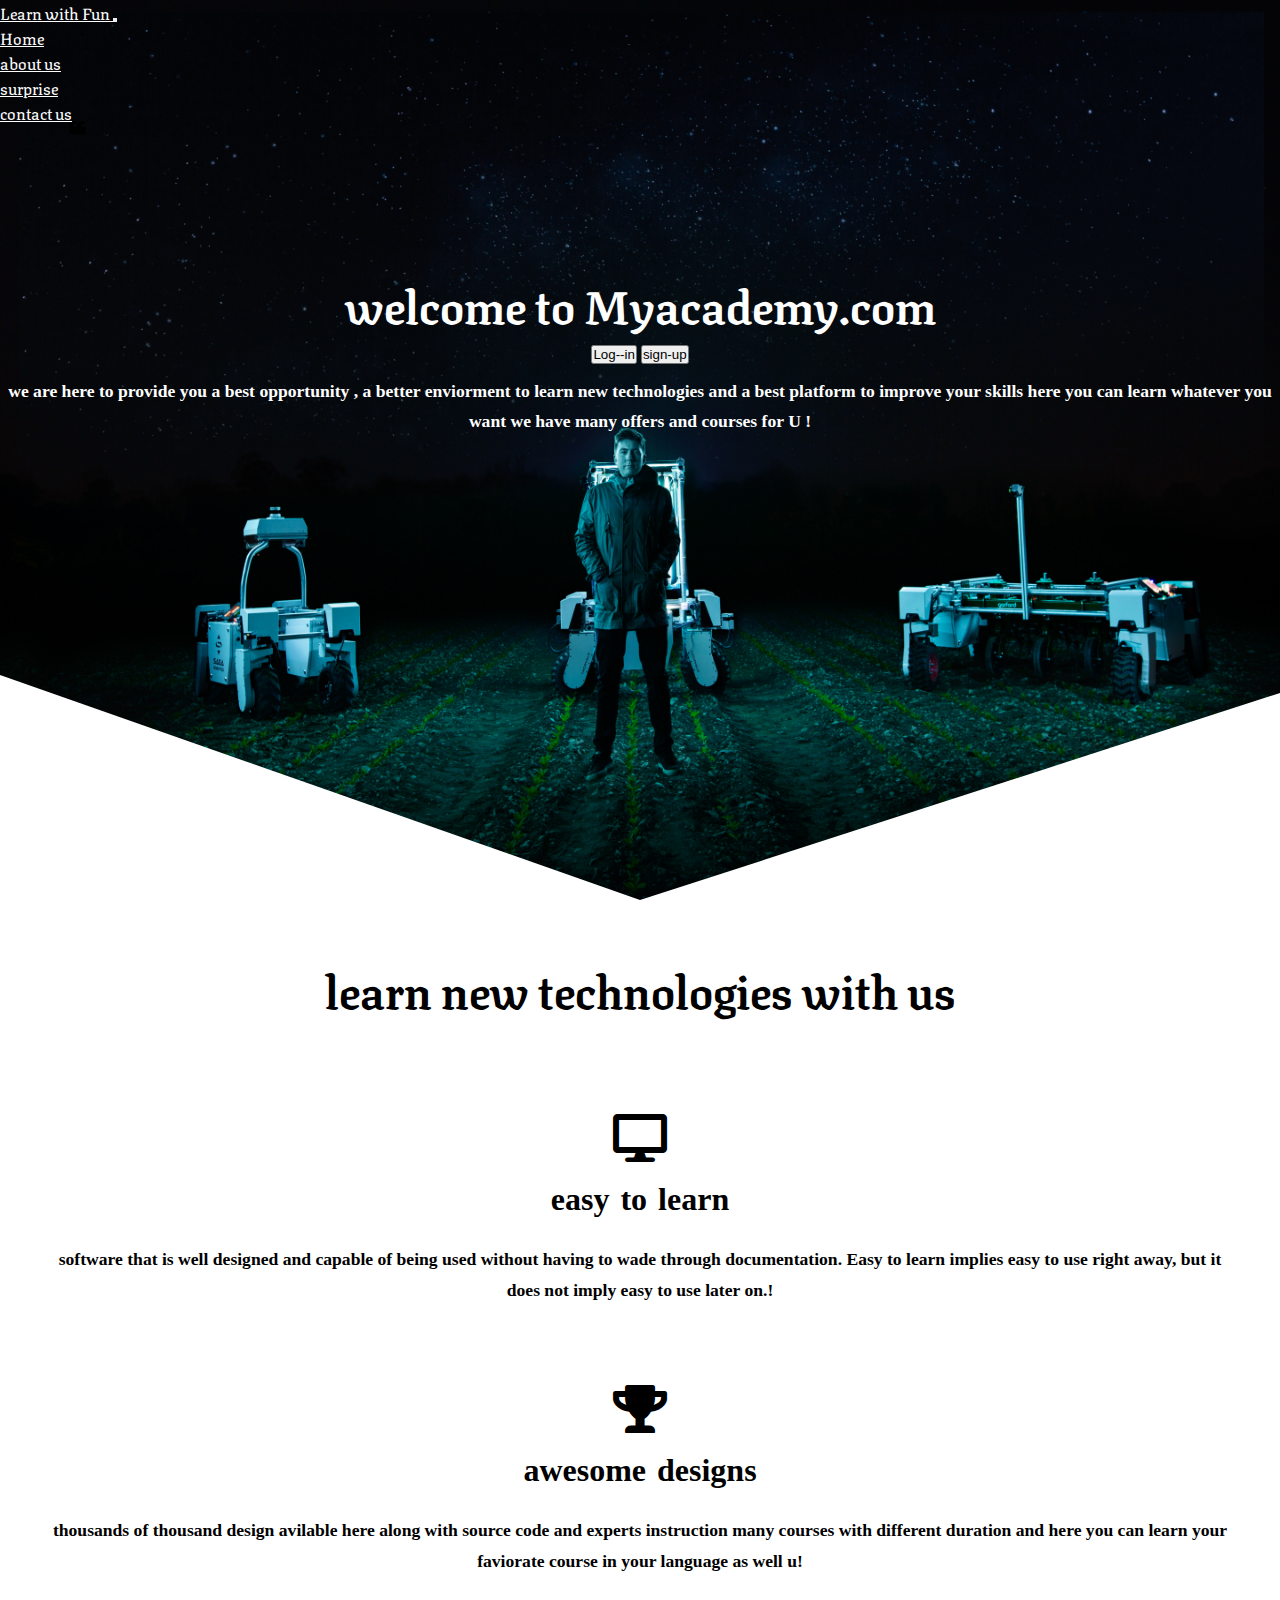
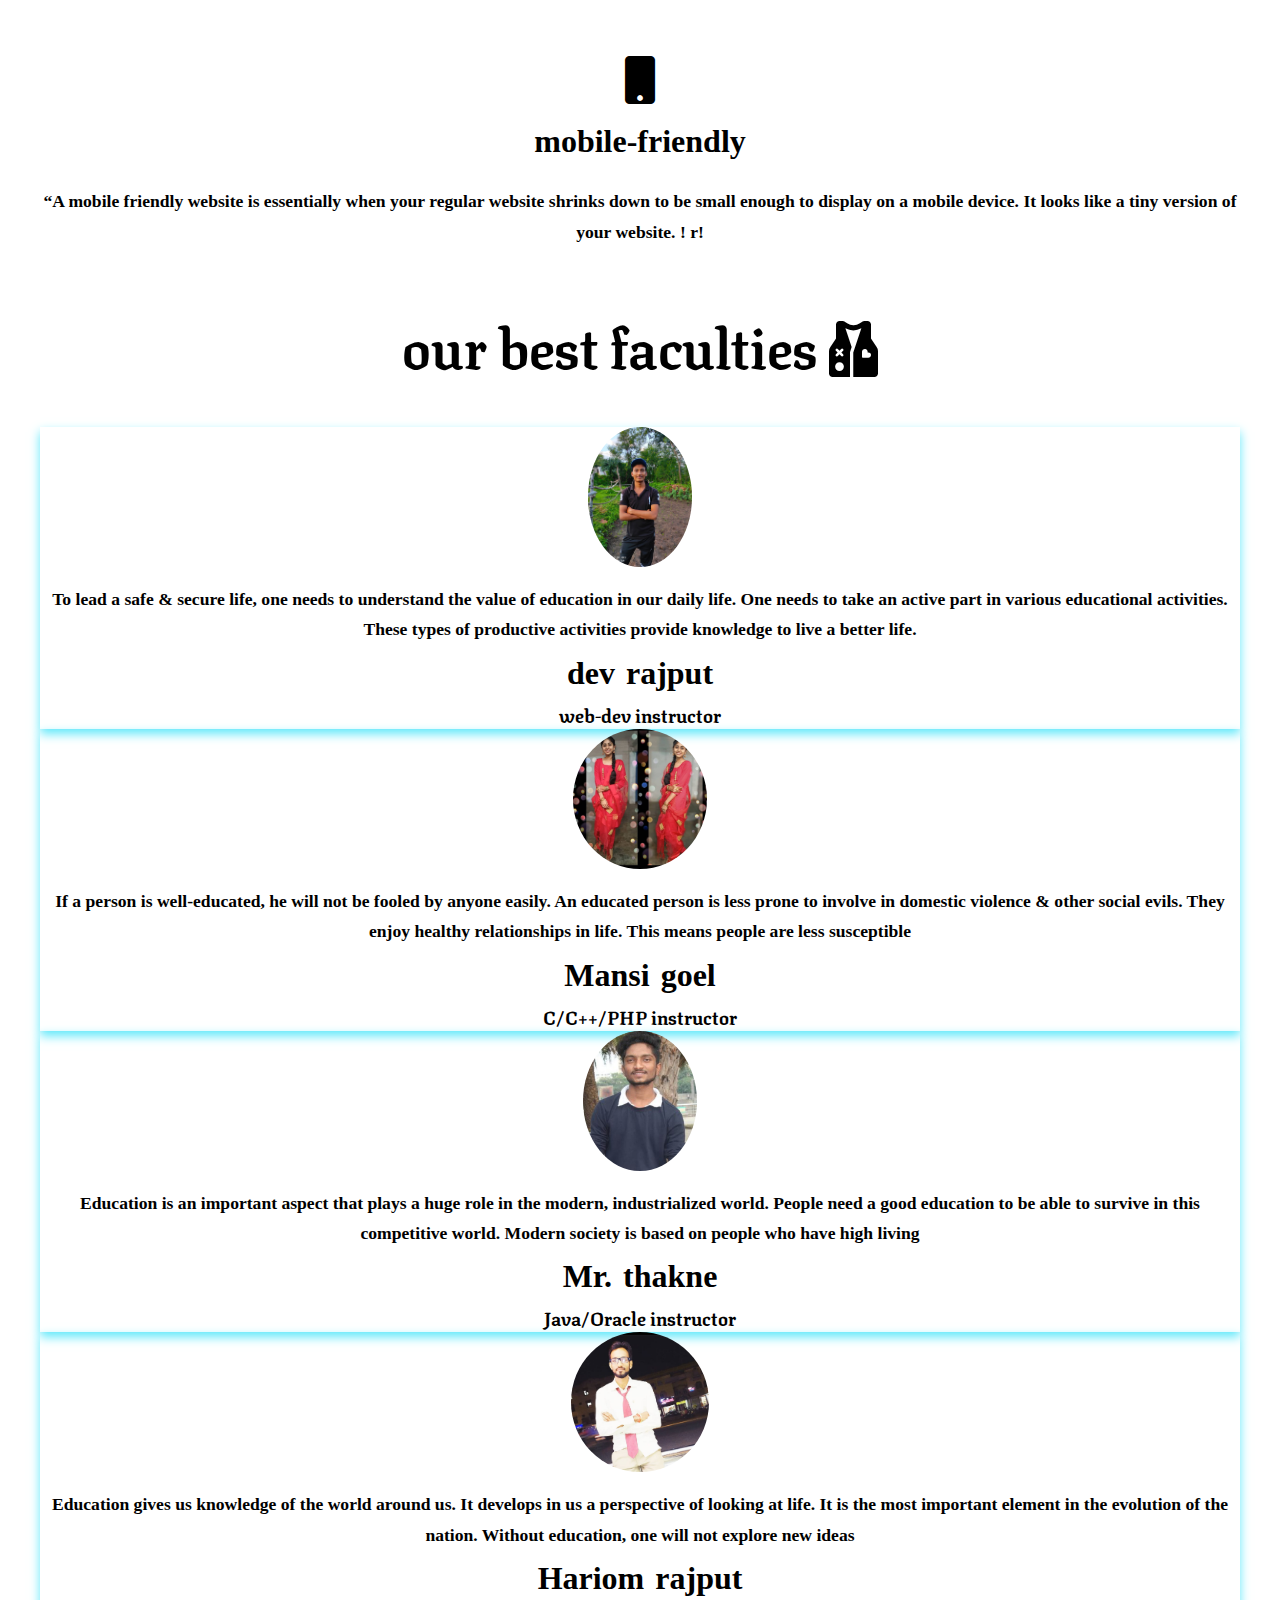
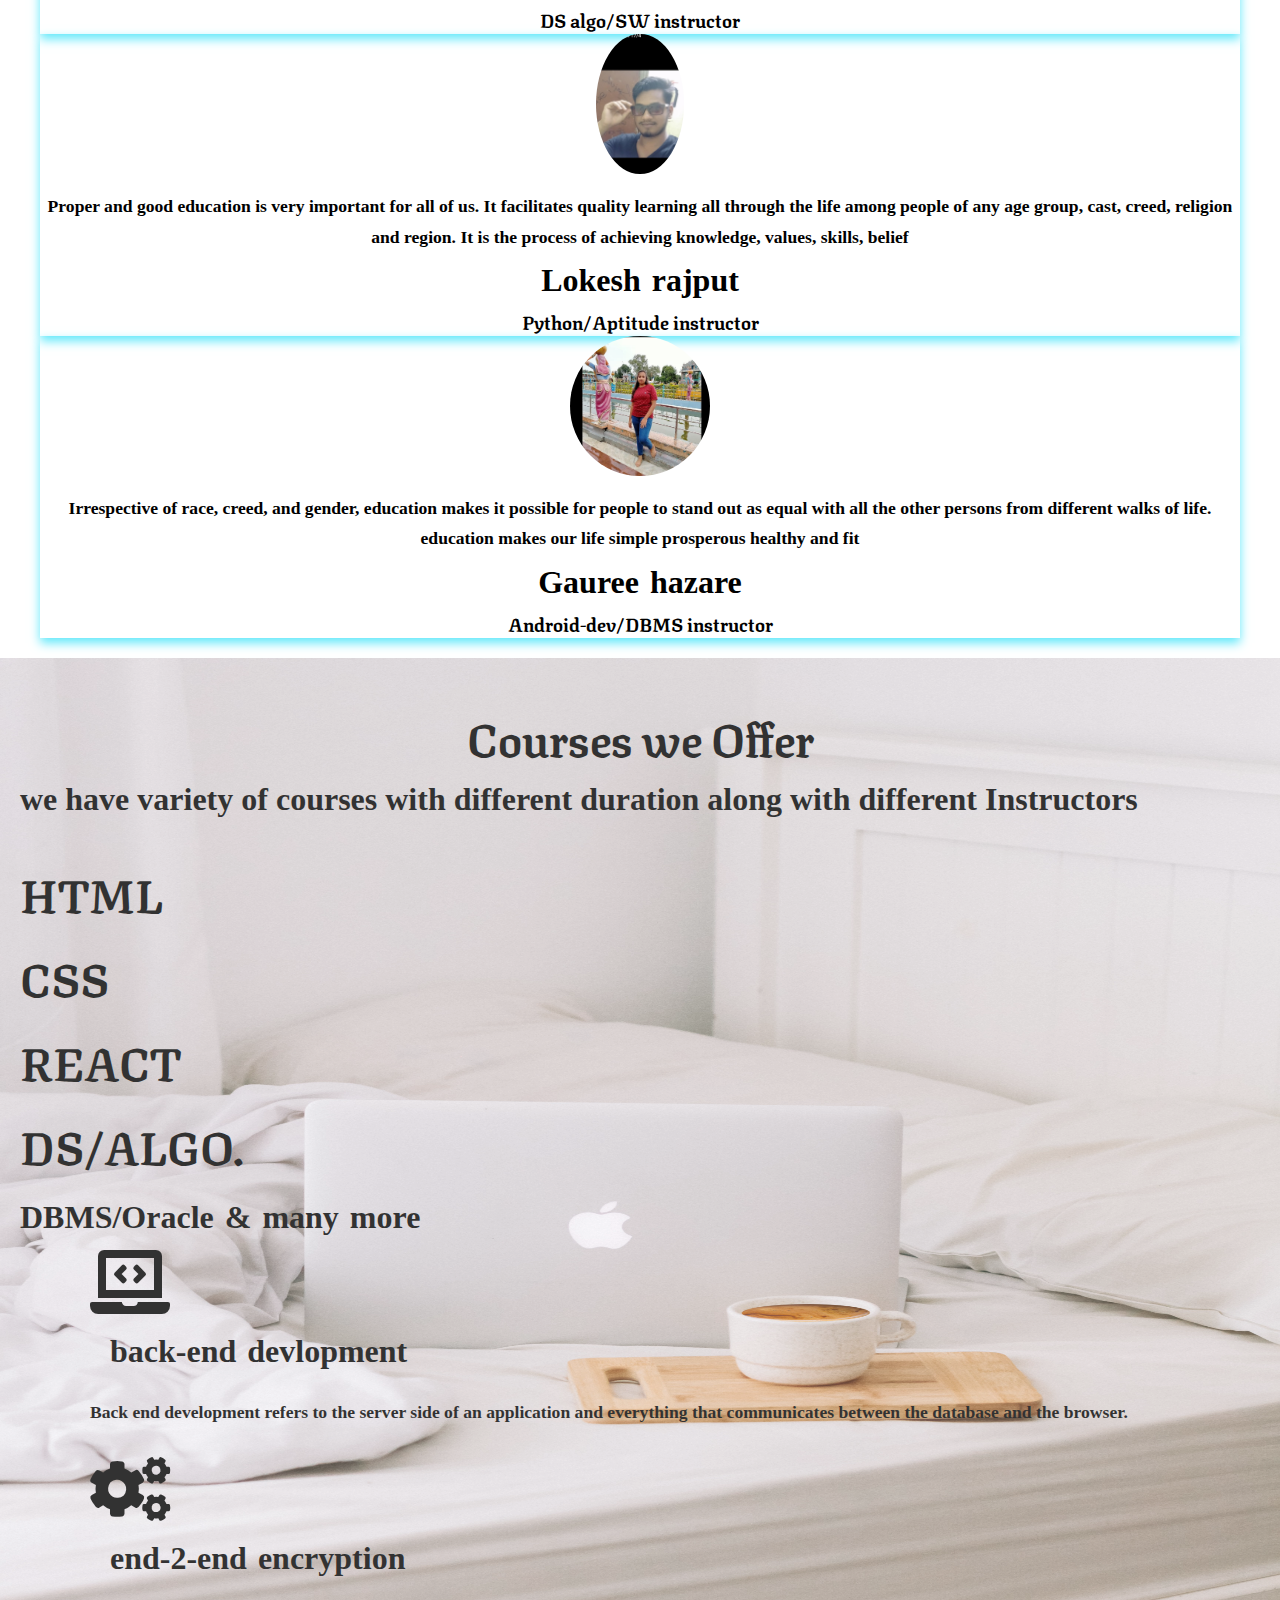
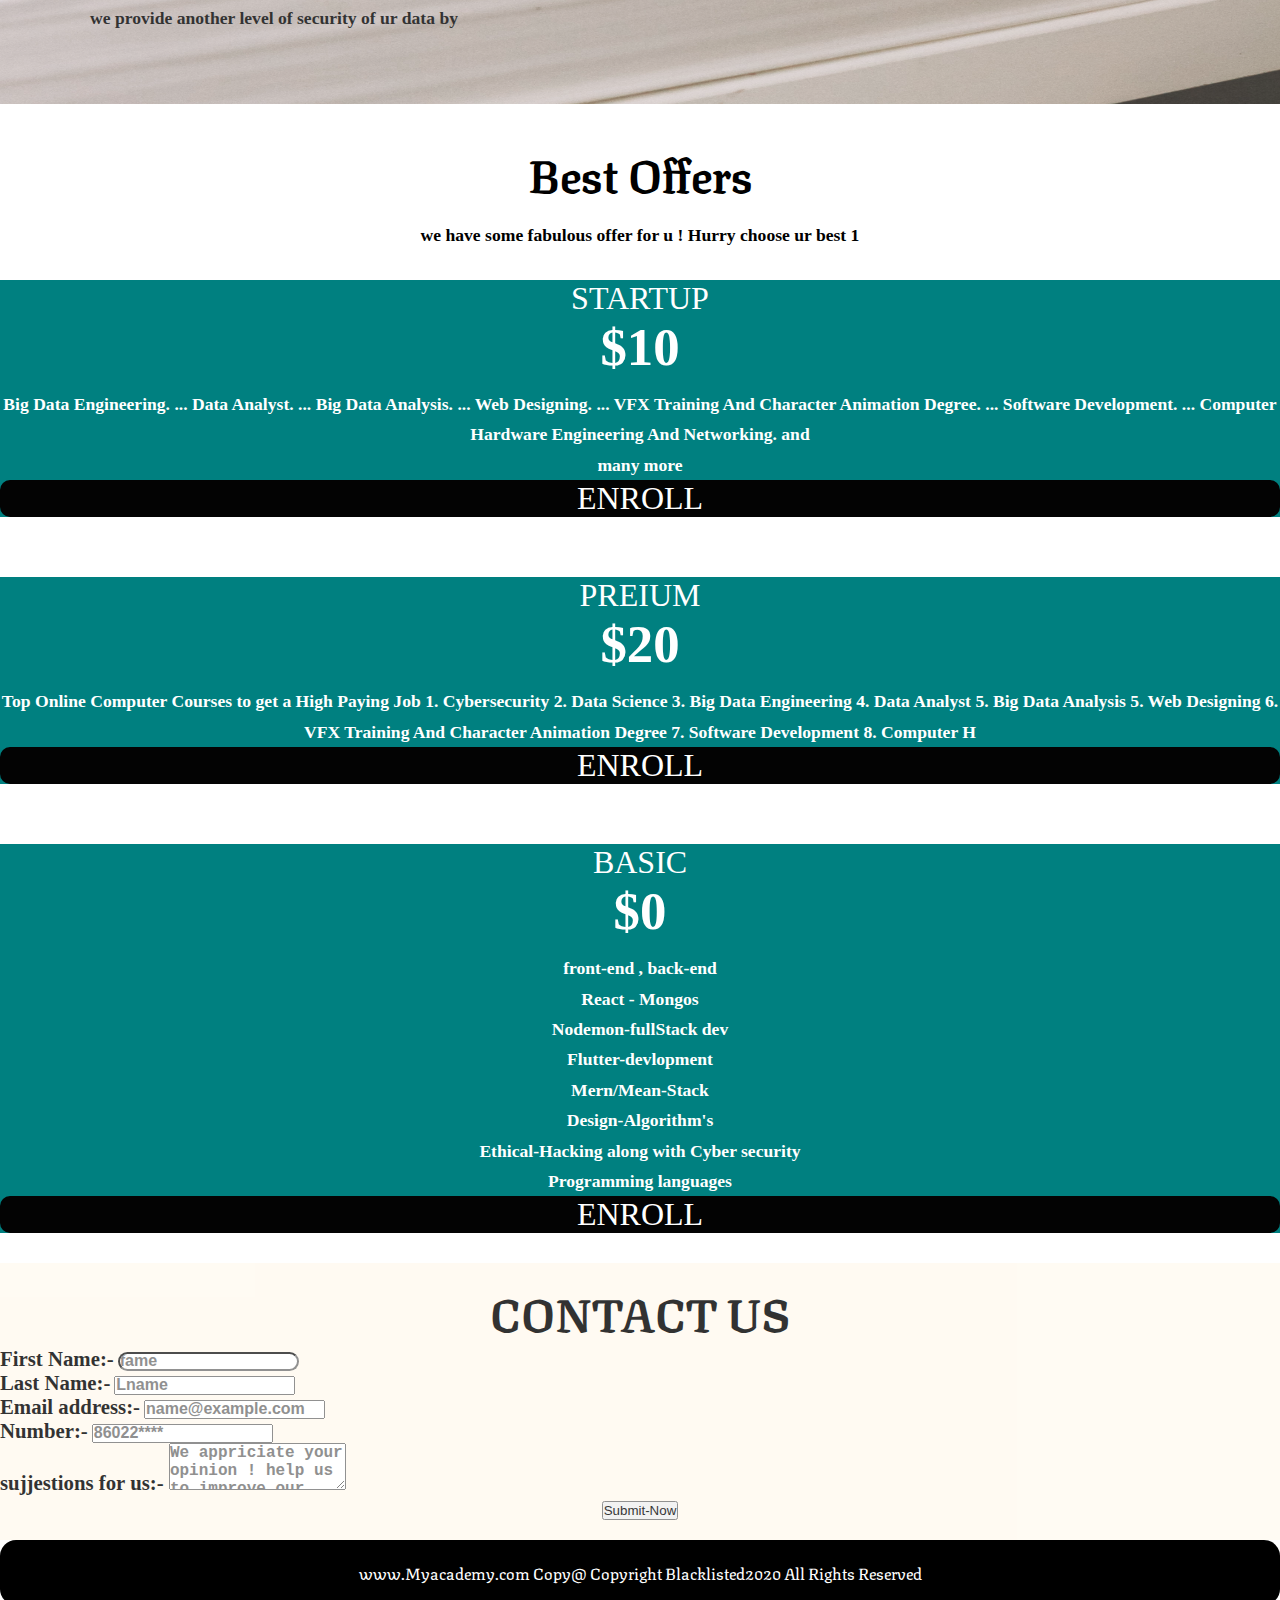
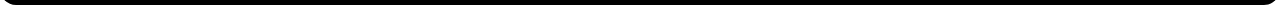
<file: index.html>
<!doctype html>
<html lang="en">

<head>
    <!-- Required meta tags -->
    <meta charset="utf-8">
    <meta name="viewport" content="width=device-width, initial-scale=1, shrink-to-fit=no">

    <!-- Bootstrap CSS -->
    <link rel="stylesheet" href="https://cdn.jsdelivr.net/npm/bootstrap@4.5.3/dist/css/bootstrap.min.css"
        integrity="sha384-TX8t27EcRE3e/ihU7zmQxVncDAy5uIKz4rEkgIXeMed4M0jlfIDPvg6uqKI2xXr2" crossorigin="anonymous">
    <link rel="stylesheet" href="C:\Users\Asus\Desktop\bootstrap\fontawesome-free-5.15.1-web\css\all.css">

    <link rel="icon" href="favicon (3).ico">
    <link rel="stylesheet" href="style.css">
    <link rel="stylesheet" href="css/all.min.css">
    <link rel="stylesheet" href="css/fontawesome.min.css">
    <!-- <link rel="stylesheet" href="https://cdnjs.cloudflare.com/ajax/libs/font-awesome/4.7.0/css/font-awesome.min.css" integrity="sha512-SfTiTlX6kk+qitfevl/7LibUOeJWlt9rbyDn92a1DqWOw9vWG2MFoays0sgObmWazO5BQPiFucnnEAjpAB+/Sw==" crossorigin="anonymous" /> -->
    <link rel="stylesheet" href="https://cdnjs.cloudflare.com/ajax/libs/font-awesome/4.7.0/css/font-awesome.min.css"
        integrity="sha512-SfTiTlX6kk+qitfevl/7LibUOeJWlt9rbyDn92a1DqWOw9vWG2MFoays0sgObmWazO5BQPiFucnnEAjpAB+/Sw=="
        crossorigin="anonymous" />

    <link rel="preconnect" href="https://fonts.gstatic.com">
    <link href="https://fonts.googleapis.com/css2?family=JetBrains+Mono:wght@100&display=swap" rel="stylesheet">

    <link rel="preconnect" href="https://fonts.gstatic.com">
    <link href="https://fonts.googleapis.com/css2?family=JetBrains+Mono:wght@100&family=Nerko+One&display=swap"
        rel="stylesheet">
    <link rel="preconnect" href="https://fonts.gstatic.com">
    <link href="https://fonts.googleapis.com/css2?family=Texturina:wght@500&display=swap" rel="stylesheet">
    <title>Myacademy.com💥💥</title>
    <link rel="preconnect" href="https://fonts.gstatic.com">
    <link href="https://fonts.googleapis.com/css2?family=Do+Hyeon&family=Texturina:wght@500&display=swap"
        rel="stylesheet">
    <link rel="preconnect" href="https://fonts.gstatic.com">
    <link href="https://fonts.googleapis.com/css2?family=Anton&family=Do+Hyeon&family=Texturina:wght@500&display=swap"
        rel="stylesheet">
    <link rel="preconnect" href="https://fonts.gstatic.com">
    <link
        href="https://fonts.googleapis.com/css2?family=Anton&family=Do+Hyeon&family=Righteous&family=Texturina:wght@500&display=swap"
        rel="stylesheet">
    <link rel="preconnect" href="https://fonts.gstatic.com">
    <link
        href="https://fonts.googleapis.com/css2?family=Anton&family=Do+Hyeon&family=Lobster+Two:ital,wght@1,700&family=Righteous&family=Texturina:wght@500&display=swap"
        rel="stylesheet">
</head>

<body>
    <div class="navy">
        <nav class="navbar navbar-expand-lg   ">
            <div class="container text-uppercase ">
                <a class="navbar-brand" href="#">Learn with Fun </a>
                <button class="navbar-toggler" type="button" data-toggle="collapse"
                    data-target="#navbarSupportedContent" aria-controls="navbarSupportedContent" aria-expanded="false"
                    aria-label="Toggle navigation ">
                    <span class="navbar-toggler-icon outline-primary"></span>
                </button>

                <div class="collapse navbar-collapse" id="navbarSupportedContent">
                    <ul class="navbar-nav ml-auto float-right">
                        <li class="nav-item active">
                            <a class="nav-link" href="#courses">Home <span class="sr-only">(current)</span></a>
                        </li>
                        <li class="nav-item">
                            <a class="nav-link" href="#ring">about us</a>
                        </li>
                        <li class="nav-item">
                            <a class="nav-link" href="#offer">surprise</a>
                        </li>
                        <li class="nav-item">
                            <a class="nav-link" href="#pen">contact us</a>
                        </li>
                </div>
            </div>
        </nav>



        <section class="first" id="fist">

            <div class="center">


                <h1 class="mid">welcome to Myacademy.com</h1>
                <a href="#thak"> <button type="button" class="btn btn-outline-light btn-md  bntn ">Log--in</button></a>
                <a href="#thak"> <button type="button" class="btn btn-outline-light btn-md   bntn ">sign-up</button>
                </a>
                <p>we are here to provide you a best opportunity , a better enviorment to learn new technologies 
                    and a best platform to improve your skills  here you can learn whatever you want we have many offers and courses for U !</p>

            </div>
        </section>
    </div>

    </div>
    <section class="semcard" id="ring">
        <div class="card">
            <h1 class="mid">learn new technologies with us</h1>

        </div>
        <div class="container">

            <div class="row   middy">

                <div class="col-lg-4 col-md-4 col-12  extra ">
                    <i class=" fa-3x fas fa-desktop"></i>
                    <h2>easy to learn</h2>
                    <p>software that is well designed and capable of being used without having to wade through documentation. Easy to learn implies easy to use right away, but it does not imply easy to use later on.!</p>
                </div>
                <div class="col-lg-4 col-md-4 col-12  extra">
                    <i class=" fa-3x fas fa-trophy"></i>
                    <h2>awesome designs</h2>
                    <p>
                        thousands of thousand design avilable here along with source code and experts instruction 
                        many courses with different duration and here you can learn your faviorate course in your language as well
                         u!</p>
                </div>
                <div class="col-lg-4 col-md-4 col-12   extra">
                    <i class=" fa-3x fas fa-mobile"></i>
                    <h2>mobile-friendly</h2>
                    <p>
                        “A mobile friendly website is essentially when your regular website shrinks down to be small enough to display on a mobile device. It looks like a tiny version of your website. !
                        r!</p>
                </div>
            </div>

        </div>

    </section>


    <div>
        <section class="client">
            <h1 class="mid  sem"> our best faculties <i class="fas fa-vest-patches"></i></h1>
            <!-- <div class="container"> -->
            <div id="carouselExampleIndicators" class="carousel slide" data-ride="carousel">
                <ol class="carousel-indicators    indicate">
                    <li data-target="#carouselExampleIndicators" data-slide-to="0" class="active"></li>
                    <li data-target="#carouselExampleIndicators" data-slide-to="1"></li>
                    <li data-target="#carouselExampleIndicators" data-slide-to="2"></li>
                </ol>
                <div class="carousel-inner bottle">
                    <div class="carousel-item active">
                        <div class="row">

                            <div class="col-lg-4 col-md-4 col-12">
                                <div class="boxy">
                                    <a href="#"> <img src="dev.jpg " class="image-fluid img-thumbnail" alt=""></a>
                                    <p class="m-4 mid">
                                        To lead a safe & secure life, one needs to understand the value of education in our daily life. One needs to take an active part in various educational activities. These types of productive activities provide knowledge to live a better life.

                                    </p>
                                    <h2 class="mid   happy">dev rajput</h2>
                                    <h3 class="mid">web-dev instructor</h3>
                                </div>

                            </div>
                            <div class="col-lg-4 col-md-4 col-12">
                                <div class="boxy">
                                    <a href="#"> <img src="mansi.jpg" class="image-fluid img-thumbnail" alt=""></a>
                                    <p class="m-4 mid">
                                        If a person is well-educated, he will not be fooled by anyone easily. An educated person is less prone to involve in domestic violence & other social evils. They enjoy healthy relationships in life. This means people are less susceptible
                                    </p>
                                    <h2 class="mid   happy">Mansi goel</h2>
                                    <h3 class="mid">C/C++/PHP instructor</h3>
                                </div>

                            </div>
                            <div class="col-lg-4 col-md-4 col-12">
                                <div class="boxy">
                                    <a href="#"> <img src="thakne.jpg" class="image-fluid img-thumbnail" alt=""></a>
                                    <p class="m-4 mid">
                                        Education is an important aspect that plays a huge role in the modern, industrialized world. People need a good education to be able to survive in this competitive world. Modern society is based on people who have high living
                                    </p>
                                    <h2 class="mid   happy">Mr. thakne</h2>
                                    <h3 class="mid"> Java/Oracle instructor</h3>
                                </div>

                            </div>
                        </div>
                    </div>
                    <div class="carousel-item">
                        <div class="row">
                            <div class="col-lg-4 col-md-4 col-12">
                                <div class="boxy">
                                    <a href="#"> <img src="dada.jpeg" class="image-fluid img-thumbnail" alt=""></a>
                                    <p class="m-4 mid">
                                        Education gives us knowledge of the world around us. It develops in us a perspective of looking at life. It is the most important element in the evolution of the nation. Without education, one will not explore new ideas
                                    </p>
                                    <h2 class="mid   happy"> Hariom rajput</h2>
                                    <h3 class="mid">DS algo/SW instructor</h3>
                                </div>

                            </div>
                            <div class="col-lg-4 col-md-4 col-12 bboxy">
                                <div class="boxy">
                                    <a href="#"> <img src="loki.jpg" class="image-fluid img-thumbnail" alt=""></a>
                                    <p class="m-4 mid">
                                        Proper and good education is very important for all of us. It facilitates quality learning all through the life among people of any age group, cast, creed, religion and region. It is the process of achieving knowledge, values, skills, belief
                                    </p>
                                    <h2 class="mid   happy">Lokesh rajput</h2>
                                    <h3 class="mid">Python/Aptitude instructor</h3>
                                </div>

                            </div>
                            <div class="col-lg-4 col-md-4 col-12">
                                <div class="boxy">
                                    <a href="#"> <img src="gori.jpg" class="image-fluid img-thumbnail" alt=""></a>
                                    <p class="m-4 mid">Irrespective of race, creed, and gender, education makes it possible for people to stand out as equal with all the other persons from different walks of life.

                                        education makes our life simple prosperous healthy and fit

                                    </p>
                                    <h2 class="mid   happy">Gauree hazare</h2>
                                    <h3 class="mid">Android-dev/DBMS instructor</h3>
                                </div>

                            </div>
                        </div>
                    </div>

                    <!-- <div class="carousel-item">
            <img src="..." class="d-block w-100" alt="...">
          </div> -->
                </div>
                <a class="carousel-control-prev " href="#carouselExampleIndicators" role="button" data-slide="prev">
                    <span class="carousel-control-prev-icon" aria-hidden="true"></span>
                    <span class="sr-only">Previous</span>
                </a>
                <a class="carousel-control-next" href="#carouselExampleIndicators" role="button" data-slide="next">
                    <span class="carousel-control-next-icon" aria-hidden="true"></span>
                    <span class="sr-only">Next</span>
                </a>
            </div>

        </section>
    </div>
    <section class="cont">
        <div class="container ">
            <section class="course" id="courses">
                <div class="container">
                    <h1 class="mid">Courses we Offer</h1>
                    <p class="text-center  big ">we have variety of courses with different duration along with different
                        Instructors </p>

                    <div class="container mob">
                        <div class="row">
                            <div class="col-lg-6 col-md-6 col-12 mobile">
                                <div class="name">
                                    <h1>HTML</h1>
                                    <div class="progress">
                                        <div class="progress-bar progress-bar-striped bg-dark" role="progressbar"
                                            style="width: 100%" aria-valuenow="10" aria-valuemin="0"
                                            aria-valuemax="100"></div>
                                    </div>
                                </div>
                                <div class="name">
                                    <h1>CSS</h1>
                                    <div class="progress">
                                        <div class="progress-bar progress-bar-striped bg-warning" role="progressbar"
                                            style="width: 90%" aria-valuenow="10" aria-valuemin="0" aria-valuemax="100">
                                        </div>
                                    </div>
                                </div>
                                <div class="name">
                                    <h1>REACT</h1>
                                    <div class="progress">
                                        <div class="progress-bar progress-bar-striped bg-danger" role="progressbar"
                                            style="width: 98%" aria-valuenow="10" aria-valuemin="0" aria-valuemax="100">
                                        </div>
                                    </div>
                                </div>
                                <div class="name">
                                    <h1>DS/ALGO.</h1>
                                    <div class="progress">
                                        <div class="progress-bar progress-bar-striped bg-success" role="progressbar"
                                            style="width: 80%" aria-valuenow="10" aria-valuemin="0" aria-valuemax="100">
                                        </div>
                                    </div>
                                </div>
                                <div class="name">
                                    <h2>DBMS/Oracle & many more</h2>
                                    <div class="progress">
                                        <div class="progress-bar progress-bar-striped bg-info" role="progressbar"
                                            style="width: 90%" aria-valuenow="10" aria-valuemin="0" aria-valuemax="100">
                                        </div>
                                    </div>
                                </div>

                            </div>


                            <div class="col-lg-6 col-md-12 col-10 offset-1 offset-lg-0  watch">
                                <div class="row">
                                    <div class="col-lg-2  col-2">
                                        <i class="fa-4x fas fa-laptop-code"></i>
                                    </div>
                                    <div col-lg-10 col-10 icons>
                                        <h2 class="ican">back-end devlopment</h2>
                                        <p> Back end development refers to the server side of an application and everything that communicates between the database and the browser.</p>

                                    </div>



                                </div>
                                <div class="any">
                                    <div class="row  desk">
                                        <div class="col-lg-2  col-2">
                                            <i class=" fa-4x fas fa-cogs"></i>
                                        </div>
                                        <div col-lg-10 col-10 icons>
                                            <h2 class="ican">end-2-end encryption</h2>
                                            <p>we provide another level of security of ur data by 
                                        </div>

                                    </div>

                                </div>

                            </div>


                        </div>

                    </div>
                </div>

            </section>


        </div>
    </section>

    <section class="offers" id="offer">
        <h1 class="mid">Best Offers</h1>
        <p class="mid">we have some fabulous offer for u ! Hurry choose ur best 1</p>
        <div class="container">
            <div class="row">
                <div class="col-lg-4  col-12 dollar ">
                    <div class="card  mid  towel">
                        <div class="card-header color   topp">
                            STARTUP
                            <div class="card-body">
                                <li>$<span>10</span></li>
                                <!-- <p>Lorem ipsum dolor sit amet consectetur adipisicing elit. Vitae quas, labore
                                    repudiandae dicta perspiciatis suscipit explicabo deleniti saepe eveniet officia
                                    ipsa. Ab cupiditate illo voluptatibus reprehenderit facilis, reiciendis voluptate
                                    nemo?</p> -->
                                   <p>
                                    Big Data Engineering. ...
                                    Data Analyst. ...
                                    Big Data Analysis. ...
                                    Web Designing. ...
                                    VFX Training And Character Animation Degree. ...
                                    Software Development. ...
                                    Computer Hardware Engineering And Networking.
                                    and 
                                    <br>
                                    many more
                                   </p>

                                <div class="card-footer foot">
                                    ENROLL
                                </div>
                            </div>
                        </div>
                    </div>


                </div>


                <div class="col-lg-4  col-12  dollar">
                    <div class="card  mid">
                        <div class="card-header color">
                            PREIUM
                            <div class="card-body">
                                <li>$<span>20</span></li>
                                <!-- <p>Lorem ipsum dolor sit amet consectetur adipisicing elit. Vitae quas, labore
                                    repudiandae dicta perspiciatis suscipit explicabo deleniti saepe eveniet officia
                                    ipsa. Ab cupiditate illo voluptatibus reprehenderit facilis, reiciendis voluptate
                                    nemo?</p> -->
                                    <p>
                                        Top Online Computer Courses to get a High Paying Job
1. Cybersecurity
2. Data Science 
3. Big Data Engineering
4. Data Analyst
5. Big Data Analysis
5. Web Designing
6. VFX Training And Character Animation Degree
7. Software Development
8. Computer H
                                    </p>
                                <div class="card-footer foot">
                                    ENROLL
                                </div>
                            </div>
                        </div>
                    </div>
                </div>
                <div class="col-lg-4 col-12 dollar ">
                    <div class="card  mid">
                        <div class="card-header color">
                            BASIC
                            <div class="card-body">
                                <li>$<span>0</span></li>
                                <!-- <p>Lorem ipsum dolor sit amet consectetur adipisicing elit. Vitae quas, labore
                                    repudiandae dicta perspiciatis suscipit explicabo deleniti saepe eveniet officia
                                    ipsa. Ab cupiditate illo voluptatibus reprehenderit facilis, reiciendis voluptate
                                    nemo?</p> -->
                                    <p>
                                        front-end , back-end
                                        <br>
                                        React - Mongos
                                        <br>
                                        Nodemon-fullStack dev
                                        <br>
                                        Flutter-devlopment 
                                        <br>
                                        Mern/Mean-Stack
                                        <br>
                                        Design-Algorithm's
                                        <br>
                                        Ethical-Hacking along with Cyber security
                                        <br>
                                        Programming languages
                                    </p>
                                <div class="card-footer foot">
                                    ENROLL
                                </div>
                            </div>
                        </div>
                    </div>

                </div>
            </div>

    </section>
    <section class="contact" id="pen">
        <div class="container">
            <h1 class="mid"> CONTACT US</h1>
            <form>
                <div class="container">
                    <div class="form-group">
                        <label for="exampleFormControlInput1">First Name:-</label>
                        <input type="text" class="form-control input" id="exampleFormControlInput1" placeholder="fame">
                    </div>
                    <div class="form-group">
                        <label for="exampleFormControlInput1">Last Name:-</label>
                        <input type="email" class="form-control" id="Lname" placeholder="Lname">
                    </div>
                    <div class="form-group">
                        <label for="exampleFormControlInput1">Email address:-</label>
                        <input type="email" class="form-control" id="exampleFormControlInput1"
                            placeholder="name@example.com">
                    </div>
                    <div class="form-group">
                        <label for="exampleFormControlInput1">Number:-</label>
                        <input type="number" class="form-control" id="" placeholder="86022****">
                    </div>




                    <div class="form-group">
                        <label for="exampleFormControlTextarea1">sujjestions for us:- </label>
                        <textarea class="form-control" id="exampleFormControlTextarea1" rows="3"
                            placeholder="We appriciate your opinion ! help us to improve our site and level of education..."></textarea>
                    </div>
            </form>
        </div>

        <div class="btns">
            <a href="success.html">
            <button type="button" class="btn btn-primary btn-lg bottom " id="thak">Submit-Now</button>
        </a>
        </div>
        </div>
    </section>



<div class="container">
    <section class="cap">
        

            <div class="container">
                <div class="er mid">
                    www.Myacademy.com Copy@ Copyright Blacklisted2020 All Rights Reserved
                </div>
            </div>
       

    </section>
</div>


    <!-- Optional JavaScript; choose one of the two! -->
    <!-- Option 1: jQuery and Bootstrap Bundle (includes Popper) -->
    <script src="https://code.jquery.com/jquery-3.5.1.slim.min.js"
        integrity="sha384-DfXdz2htPH0lsSSs5nCTpuj/zy4C+OGpamoFVy38MVBnE+IbbVYUew+OrCXaRkfj"
        crossorigin="anonymous"></script>
    <script src="https://cdn.jsdelivr.net/npm/bootstrap@4.5.3/dist/js/bootstrap.bundle.min.js"
        integrity="sha384-ho+j7jyWK8fNQe+A12Hb8AhRq26LrZ/JpcUGGOn+Y7RsweNrtN/tE3MoK7ZeZDyx"
        crossorigin="anonymous"></script>

    <!-- Option 2: jQuery, Popper.js, and Bootstrap JS -->
    <script src="https://code.jquery.com/jquery-3.5.1.slim.min.js"
        integrity="sha384-DfXdz2htPH0lsSSs5nCTpuj/zy4C+OGpamoFVy38MVBnE+IbbVYUew+OrCXaRkfj"
        crossorigin="anonymous"></script>
    <script src="https://cdn.jsdelivr.net/npm/popper.js@1.16.1/dist/umd/popper.min.js"
        integrity="sha384-9/reFTGAW83EW2RDu2S0VKaIzap3H66lZH81PoYlFhbGU+6BZp6G7niu735Sk7lN"
        crossorigin="anonymous"></script>
    <script src="https://cdn.jsdelivr.net/npm/bootstrap@4.5.3/dist/js/bootstrap.min.js"
        integrity="sha384-w1Q4orYjBQndcko6MimVbzY0tgp4pWB4lZ7lr30WKz0vr/aWKhXdBNmNb5D92v7s"
        crossorigin="anonymous"></script>
        <script>
            document.getElementById("thak").onclick=function(req,res){
                
                res.sendFile(__dirname + "/success.html")
                
            }
        </script>

</body>

</html>
</file>
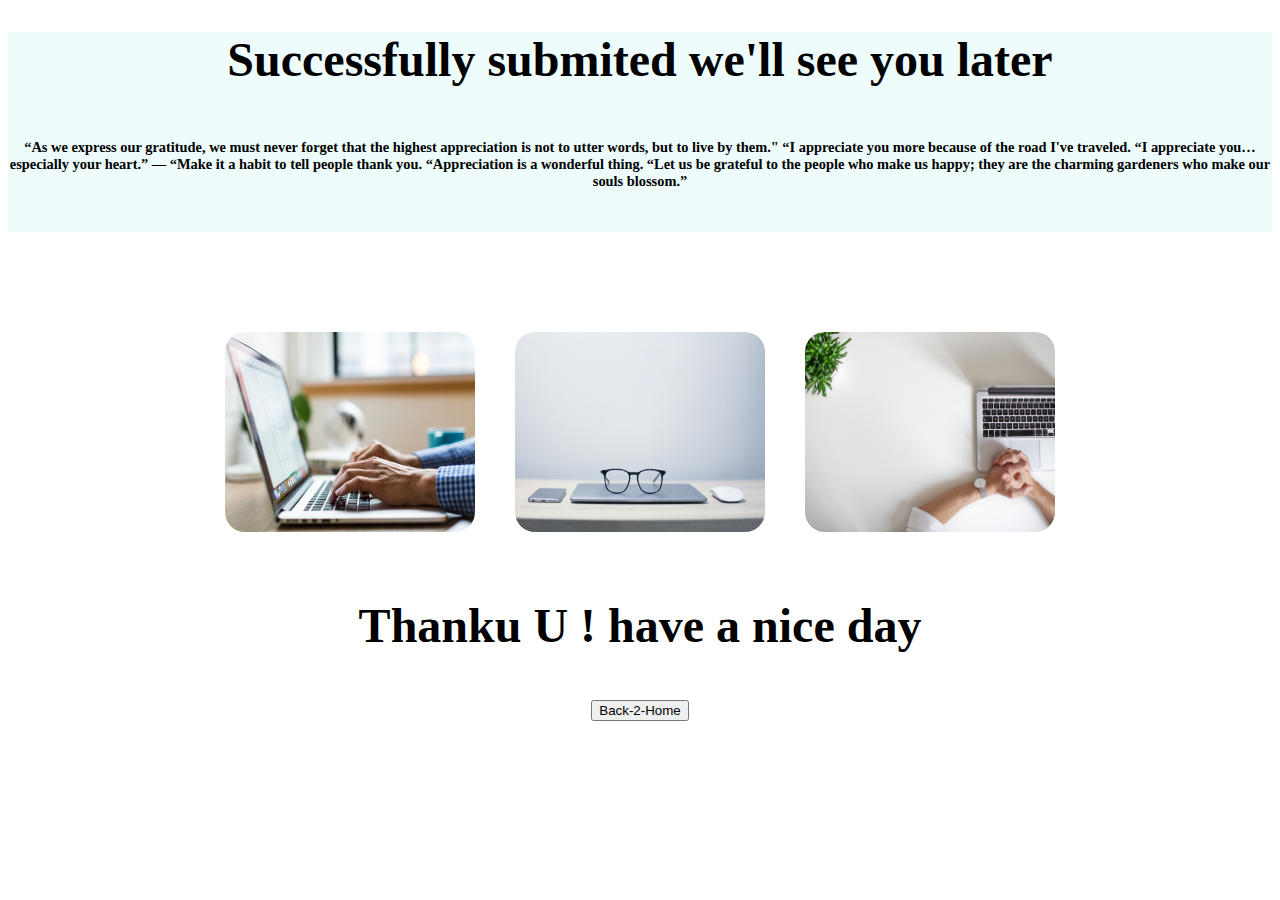
<file: success.html>
<!DOCTYPE html>
<html lang="en">

<head>
    <meta charset="UTF-8">
    <meta name="viewport" content="width=device-width, initial-scale=1.0">
    <meta charset="utf-8">
    <meta name="viewport" content="width=device-width, initial-scale=1, shrink-to-fit=no">

    <!-- Bootstrap CSS -->
    <link rel="stylesheet" href="https://cdn.jsdelivr.net/npm/bootstrap@4.5.3/dist/css/bootstrap.min.css"
        integrity="sha384-TX8t27EcRE3e/ihU7zmQxVncDAy5uIKz4rEkgIXeMed4M0jlfIDPvg6uqKI2xXr2" crossorigin="anonymous">
    <title>SUCCESS😎😎</title>
</head>


<style>
    .jumbo {
        background-color: rgb(238, 252, 252);
        height: 200px;
        text-align: center;
        align-items: center;
    }

    h1 {
        font-size: 3rem;
        font-weight: bolder;
        text-align: center;
        align-items: center;
    }

    p {

        font-size: 1.3rem;
        font-weight: bolder;

    }

    .single img {
        height: 200px;
        width: 250px;
        text-align: center;
        align-items: center;
        border-radius: 20px;


    }

    .card {
        display: flex;
        flex-direction: row;
        text-align: center;
        align-items: center;
        justify-content: center;
        padding-top: 100px;

    }

    .mingle {
        padding-left: 40px;
        padding-right: 40px;
    }

    .glass {
        padding-top: 30px;
    }

    .press {
        text-align: center;
        align-items: center;
        padding-top: 15px;

    }

    .glas {
        font-size: 3rem;
        font-weight: bolder;

    }

    .ringa:hover {
        background-color: darkseagreen;
        border-radius: 10px !important;
        color: black;
    }
    .lead{
        font-size: .9rem;
        font-weight: bolder;
        padding-top: 20px;
    }
</style>

<body>
    <div class="jumbotron jumbotron-fluid  jumbo">
        <div class="container">
            <h1 class="display-4 glas ">Successfully submited we'll see you later</h1>
            <p class="lead">“As we express our gratitude, we must never forget that the highest appreciation is not to
                utter words, but to live by them."
                “I appreciate you more because of the road I've traveled. “I appreciate you…especially your heart.” —
                “Make it a habit to tell people thank you. “Appreciation is a wonderful thing. “Let us be grateful to
                the people who make us happy; they are the charming gardeners who make our souls blossom.”
            </p>
        </div>
    </div>
    <div class="card">

        <div class="single">
            <img src="lappp.jpg" alt="">
        </div>
        <div class="single  mingle">
            <img src="lappppp.jpg" alt="">
        </div>
        <div class="single">
            <img src="lapy.jpg" alt="">
        </div>
    </div>




    <h1 class="glass">Thanku U ! have a nice day</h1>
    <div class="press">
        <a href="index.html"> <button type="button" class="btn btn-primary btn-lg ringa "
                id="thak">Back-2-Home</button></a>

    </div>






    <!-- Optional JavaScript; choose one of the two! -->

    <!-- Option 1: jQuery and Bootstrap Bundle (includes Popper) -->
    <script src="https://code.jquery.com/jquery-3.5.1.slim.min.js"
        integrity="sha384-DfXdz2htPH0lsSSs5nCTpuj/zy4C+OGpamoFVy38MVBnE+IbbVYUew+OrCXaRkfj"
        crossorigin="anonymous"></script>
    <script src="https://cdn.jsdelivr.net/npm/bootstrap@4.5.3/dist/js/bootstrap.bundle.min.js"
        integrity="sha384-ho+j7jyWK8fNQe+A12Hb8AhRq26LrZ/JpcUGGOn+Y7RsweNrtN/tE3MoK7ZeZDyx"
        crossorigin="anonymous"></script>

    <!-- Option 2: jQuery, Popper.js, and Bootstrap JS
    <script src="https://code.jquery.com/jquery-3.5.1.slim.min.js" integrity="sha384-DfXdz2htPH0lsSSs5nCTpuj/zy4C+OGpamoFVy38MVBnE+IbbVYUew+OrCXaRkfj" crossorigin="anonymous"></script>
    <script src="https://cdn.jsdelivr.net/npm/popper.js@1.16.1/dist/umd/popper.min.js" integrity="sha384-9/reFTGAW83EW2RDu2S0VKaIzap3H66lZH81PoYlFhbGU+6BZp6G7niu735Sk7lN" crossorigin="anonymous"></script>
    <script src="https://cdn.jsdelivr.net/npm/bootstrap@4.5.3/dist/js/bootstrap.min.js" integrity="sha384-w1Q4orYjBQndcko6MimVbzY0tgp4pWB4lZ7lr30WKz0vr/aWKhXdBNmNb5D92v7s" crossorigin="anonymous"></script>
    -->

</body>

</html>
</file>
<file: style.css>
*{
    box-sizing: border-box;
    margin: 0%;
    padding: 0%;
}
.navy{
    width: 100%;
    height: 100vh;
    background-image: url("tech.jpg");
    background-repeat: no-repeat;
    background-size: 100% 100%;
    clip-path: polygon(100% 0%, 100% 77%, 50% 100%, 0 75% ,0 0);
}
.center{
    width: 100%;
    margin: auto;
    text-align: center;
    align-items: center;
    padding-top: 130px;
    color: white;
}
p{
    font-size: 1.1rem;
    font-weight: bold;
    line-height: 1.9rem;
    padding-top: 12px;
    /* font-family: 'JetBrains Mono', monospace; */

    <link rel="preconnect" href="https://fonts.gstatic.com">
<link href="https://fonts.googleapis.com/css2?family=Do+Hyeon&family=Texturina:wght@500&display=swap" rel="stylesheet">

}
h1{
    font-size: 2.9rem;
    font-weight: bolder;
    /* font-family: 'JetBrains Mono', monospace; */

    font-family: 'Anton', sans-serif;
font-family: 'Do Hyeon', sans-serif;
font-family: 'Texturina', serif;
    padding-top: 12px;
}
h2{
    font-size: 2rem;
    margin: 20px 0px 15px 0px;
    font-weight: bold;
    line-height: 1.1;
    word-spacing: 3px;
   
}
h3{
    
    font-family: 'Texturina', serif;
}
.bntn:important{

  padding-top: 15px;
  padding-bottom: 15px;

}
a{
    color: white;
    font-family: 'Anton', sans-serif;
font-family: 'Do Hyeon', sans-serif;
font-family: 'Righteous', cursive;
font-family: 'Texturina', serif;
}
.pic{
    width: 100%;
    height: 400px;
}
.mid{
    align-items: center;
    text-align: center;
    justify-content: center;

}
.carddd{
    padding-top: 40px;
}
.semcard{
    padding-top: 40px;
}
.middy{
    padding-top: 50px;
    text-align: center;
    align-items: center;

}
.extra{
 background-color: white;
 border: medium none;
 padding: 40px;
 transition: 0.3s;
 
}

.extra:hover{
    box-shadow: 0px 0px 20px 0px  rgba(0, 0, 0, 0.3);
    transform: translateY(-20px);
}
.boxy{
text-align: center;
box-shadow: 0px 5px 10px 0 rgb(95, 232, 250);
/* border: 1px solid black; */


}
.boxy img{
    border-radius: 90%;
    height: 140px;
    align-items: center;
    padding-bottom:0px;
}
.happy{
    padding-top: -20px;
    padding-bottom: 3px;
    line-height: .5;
}
.bottle{
    padding: 0 40px 0 40px;
    width: 100%;

     
}
.sem{
    padding-bottom: 40px;
    font-size: 3.5rem;
    font-weight: bolder;
}
.boxy:hover {
background-color: rgb(194, 224, 233);
cursor: pointer;
box-shadow: 0px 0px 20px 0px  rgba(0, 0, 0, 0.3);
transform: translateY(8px);
}
.boxy a::after{
    content: "\f10d";
    font-family: fontawesome;
    color:black;
    top: 120px;
    left: 70px;
    position: absolute;
    display: flex;
    justify-content: center;
    text-align: center;
}
.big{
    font-size: 2rem;;
}
.ican{
    padding-left: 20px;
}
.desk{
    padding-top: 30px;
    padding-bottom: 40px;
   
}
.mob{
    padding-top: 30px; 
}
.watch{
    padding-left: 70px;
}
.any{
    padding-top: -15px;
}
.course{
    margin: 20px;
    padding-top: 30px;
    padding-bottom: 30px;
  
    
}
.cont{
    background-image: url("coffee.jpg");
    background-repeat: no-repeat;
    background-size: 100% 100%;
    opacity: .8;
}
/* .offers:before{

    content: "";
    position: absolute;
    top: 0%;
    bottom: 0%;
    left: 0;
    right: 0;
    background: linear-gradient(160deg ,#16c9f6 55%, #fff 0%);
    z-index: -1;
} */
.carousel-indicators{
    position: absolute;
    padding-top: -30px!important;
    color: black !important;
    /* padding-bottom: 30px!important; */

}

/* {
    background-color: rgb(211, 135, 20);
    height: 100px;
    width: 50px;
} */
.color{
    font-size: 2.0rem;
    background-color: teal;
    color: white;
}

.card li{
    font-weight: bold;
    font-size: 3.3rem;
    text-decoration: none;
    list-style: none;

}
.foot{
    background-color: rgb(3, 3, 3);
    border-radius: 10px !important;
    color: white;
}

.foot:hover{
    color:black !important;
    background-color: white;
    cursor: pointer;
    border-radius: 15px !important;
    
    
}
.dollar{
    padding-bottom: 30px;
    padding-top: 30px;
}
.topp{
    /* background-color: teal; */
    /* color: yellowgreen; */

}
.dollar:hover{
    transform: translateY(-20px);
    box-shadow: 0px 5px 10px 0 rgb(253, 100, 54);
 
}
.foot:hover .color{
    color: rgb(149, 218, 22) !important;
    background-color: white;
}
.color:hover{
    background-color: rgb(10, 7, 160);
    color: rgb(12, 245, 225);
 
}
input::placeholder{
    font-weight: bold;
    font-size: 1rem;
    /* background-color: rgb(248, 234, 234); */
}
label{
    font-weight: bold;
    font-size: 1.3rem;
    color: black;

}
::placeholder{
    font-weight: bold;
    font-size: 1rem;
    background:  none !important;
    
    
}
.input{
    border-radius: 10px;
}

.contact{
    background-color: floralwhite;
    /* background-image: url("dell.jpg"); */
    background-repeat: no-repeat;
    background-size: auto;
    opacity: .8;
}
/* .contact:hover{
    box-shadow: blueviolet;
    background-color: cyan;
    background: transparent;
} */
.btns{
    text-align: center !important;
    align-items:  center !important;
    /* display: flex; */
    margin: auto;
    padding-bottom: 20px;
}
.bottom{
    text-align: center !important;
    align-items:  center !important;
    /* display: flex; */
    margin: auto;
    
}
.bottom:hover{
  background-color: aqua;
  color: black;
  font-size: 1.4rem;
  font-weight: bolder;
  font-family: 'Texturina', serif;
  cursor: pointer;
}
.fooy{
    color: white;
  
    font-size: 1.4rem;
  font-weight: bolder;
  margin: auto;
  justify-content: center;
  margin-left: auto;
  margin-right: auto;
  text-align: center;
  font-family: 'Anton', sans-serif;
  font-family: 'Do Hyeon', sans-serif;
  font-family: 'Lobster Two', cursive;
  font-family: 'Righteous', cursive;
  font-family: 'Texturina', serif;
}
.foot:hover{
    color: white;
  
    font-size: 1.4rem;
  font-weight: bolder;
  margin: auto;
  justify-content: center;
  margin-left: auto;
  margin-right: auto;
  text-align: center;
    
}
.cap{
    
    font-family: 'Anton', sans-serif;
font-family: 'Do Hyeon', sans-serif;
font-family: 'Lobster Two', cursive;
font-family: 'Righteous', cursive;
font-family: 'Texturina', serif;
font-size: 1rem;
background-color: black;
color: white;
padding-top: 20px;
border-radius: 16px;


}
.er{
    padding-bottom: 20px;
}
</file>
